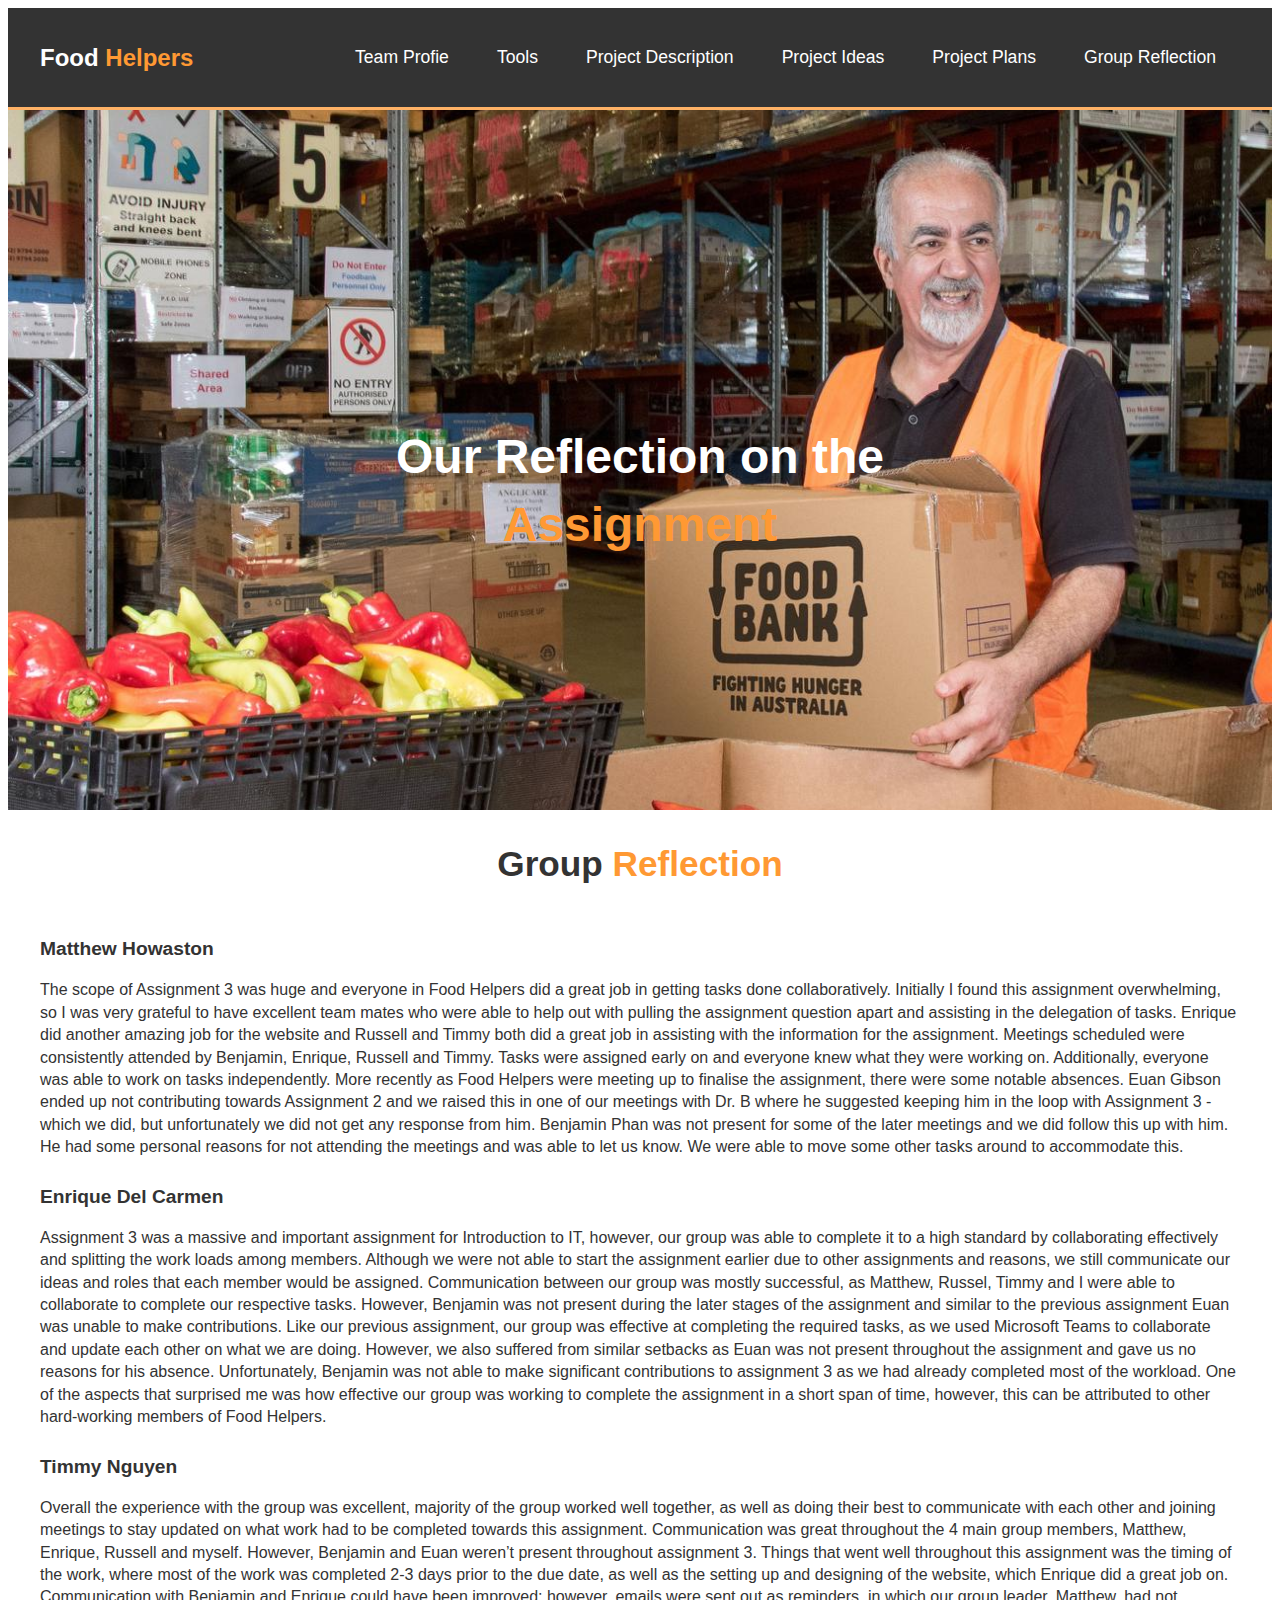
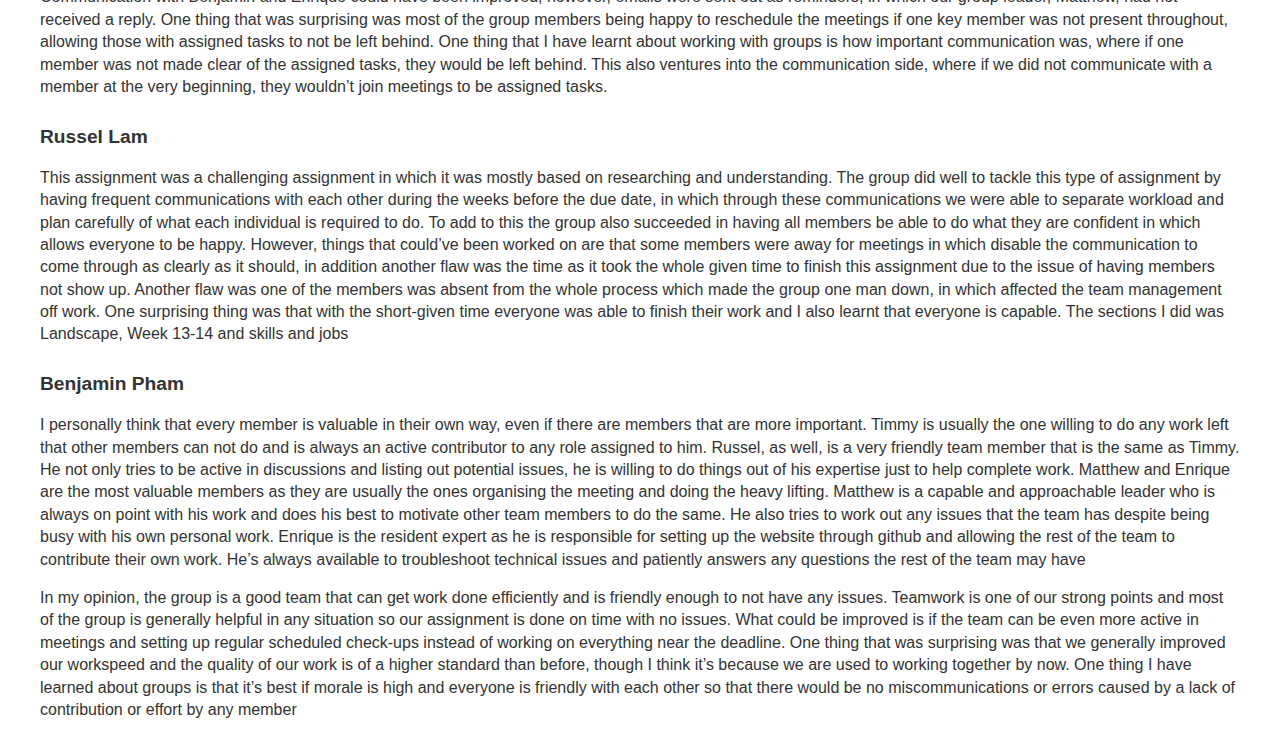
<file: group reflection.html>
<!DOCTYPE html>
<html lang="en" dir="ltr">
<head>
    <meta charset="utf-8">
    <meta name ="viewport" = "device-width, initial-scale = 1.0" >
    <title>Food Helpers</title>
    <link rel="stylesheet" href= "style.css">

</head>

<body id = "home">

      <!--  Navbar Stuff -->
      <nav id = "navbar">
        <h2><a href ="#home">Food <span class="text-primary">Helpers</span></a></h2>
        <ul>
            <li><a href="index.html">Team Profie</a></li>
            <li><a href="tools.html">Tools</a></li>
            <li><a href="project description.html">Project Description</a></li>
            <li><a href="project ideas.html">Project Ideas</a></li>
            <li><a href="project plans.html ">Project Plans</a></li>
            <li><a href="group reflection.html">Group Reflection</a></li>
          </ul>
          </nav>

        <!--  Showcase Display -->
        <header id = "showcase">
          <div class="showcase-container">
          <div class="container">
            <h1>Our Reflection on the  <br><span class = "text-primary">Assignment </span></h1>

          </div>
          </div>
        </header>

        <!-- About our Team -->
        <section id = "Team">
          <div class="container">
            <h2 class = about-heading"">Group <span class = "text-primary">Reflection</span></h2>
            <h4> Matthew Howaston</h4>
            <p>The scope of Assignment 3 was huge and everyone in Food Helpers did a great job in getting tasks done collaboratively. Initially I found this assignment overwhelming, so I was very grateful to have excellent team mates who were able to help out with pulling the assignment question apart and assisting in the delegation of tasks. Enrique did another amazing job for the website and Russell and Timmy both did a great job in assisting with the information for the assignment. Meetings scheduled were consistently attended by Benjamin, Enrique, Russell and Timmy. Tasks were assigned early on and everyone knew what they were working on. Additionally, everyone was able to work on tasks independently. More recently as Food Helpers were meeting up to finalise the assignment, there were some notable absences. Euan Gibson ended up not contributing towards Assignment 2 and we raised this in one of our meetings with Dr. B where he suggested keeping him in the loop with Assignment 3 - which we did, but unfortunately we did not get any response from him. Benjamin Phan was not present for some of the later meetings and we did follow this up with him. He had some personal reasons for not attending the meetings and was able to let us know. We were able to move some other tasks around to accommodate this.</p>

            <h4> Enrique Del Carmen</h4>
            <p>Assignment 3 was a massive and important assignment for Introduction to IT, however, our group was able to complete it to a high standard by collaborating effectively and splitting the work loads among members. Although we were not able to start the assignment earlier due to other assignments and reasons, we still communicate our ideas and roles that each member would be assigned. Communication between our group was mostly successful, as Matthew, Russel, Timmy and I were able to collaborate to complete our respective tasks. However, Benjamin was not present during the later stages of the assignment and similar to the previous assignment Euan was unable to make contributions. Like our previous assignment, our group was effective at completing the required tasks, as we used Microsoft Teams to collaborate and update each other on what we are doing. However, we also suffered from similar setbacks as Euan was not present throughout the assignment and gave us no reasons for his absence. Unfortunately, Benjamin was not able to make significant contributions to assignment 3 as we had already completed most of the workload. One of the aspects that surprised me was how effective our group was working to complete the assignment in a short span of time, however, this can be attributed to other hard-working members of Food Helpers. </p>

            <h4>Timmy Nguyen</h4>
            <p>Overall the experience with the group was excellent, majority of the group worked well together, as well as doing their best to communicate with each other and joining meetings to stay updated on what work had to be completed towards this assignment. Communication was great throughout the 4 main group members, Matthew, Enrique, Russell and myself. However, Benjamin and Euan weren’t present throughout assignment 3. Things that went well throughout this assignment was the timing of the work, where most of the work was completed 2-3 days prior to the due date, as well as the setting up and designing of the website, which Enrique did a great job on. Communication with Benjamin and Enrique could have been improved; however, emails were sent out as reminders, in which our group leader, Matthew, had not received a reply. One thing that was surprising was most of the group members being happy to reschedule the meetings if one key member was not present throughout, allowing those with assigned tasks to not be left behind. One thing that I have learnt about working with groups is how important communication was, where if one member was not made clear of the assigned tasks, they would be left behind. This also ventures into the communication side, where if we did not communicate with a member at the very beginning, they wouldn’t join meetings to be assigned tasks.</p>

            <h4>Russel Lam</h4>
            <p>This assignment was a challenging assignment in which it was mostly based on researching and understanding. The group did well to tackle this type of assignment by having frequent communications with each other during the weeks before the due date, in which through these communications we were able to separate workload and plan carefully of what each individual is required to do. To add to this the group also succeeded in having all members be able to do what they are confident in which allows everyone to be happy. However, things that could’ve been worked on are that some members were away for meetings in which disable the communication to come through as clearly as it should, in addition another flaw was the time as it took the whole given time to finish this assignment due to the issue of having members not show up. Another flaw was one of the members was absent from the whole process which made the group one man down, in which affected the team management off work. One surprising thing was that with the short-given time everyone was able to finish their work and I also learnt that everyone is capable. The sections I did was Landscape, Week 13-14 and skills and jobs </p>

            <h4> Benjamin Pham </h4>
            <p>I personally think that every member is valuable in their own way, even if there are members that are more important. Timmy is usually the one willing to do any work left that other members can not do and is always an active contributor to any role assigned to him. Russel, as well, is a very friendly team member that is the same as Timmy. He not only tries to be active in discussions and listing out potential issues, he is willing to do things out of his expertise just to help complete work. Matthew and Enrique are the most valuable members as they are usually the ones organising the meeting and doing the heavy lifting. Matthew is a capable and approachable leader who is always on point with his work and does his best to motivate other team members to do the same. He also tries to work out any issues that the team has despite being busy with his own personal work. Enrique is the resident expert as he is responsible for setting up the website through github and allowing the rest of the team to contribute their own work. He’s always available to troubleshoot technical issues and patiently answers any questions the rest of the team may have</p>

            <p>In my opinion, the group is a good team that can get work done efficiently and is friendly enough to not have any issues. Teamwork is one of our strong points and most of the group is generally helpful in any situation so our assignment is done on time with no issues. What could be improved is if the team can be even more active in meetings and setting up regular scheduled check-ups instead of working on everything near the deadline. One thing that was surprising was that we generally improved our workspeed and the quality of our work is of a higher standard than before, though I think it’s because we are used to working together by now. One thing I have learned about groups is that it’s best if morale is high and everyone is friendly with each other so that there would be no miscommunications or errors caused by a lack of contribution or effort by any member</p>


          </div>
          </div>
        </section>

</body>
</htlh3
</file>
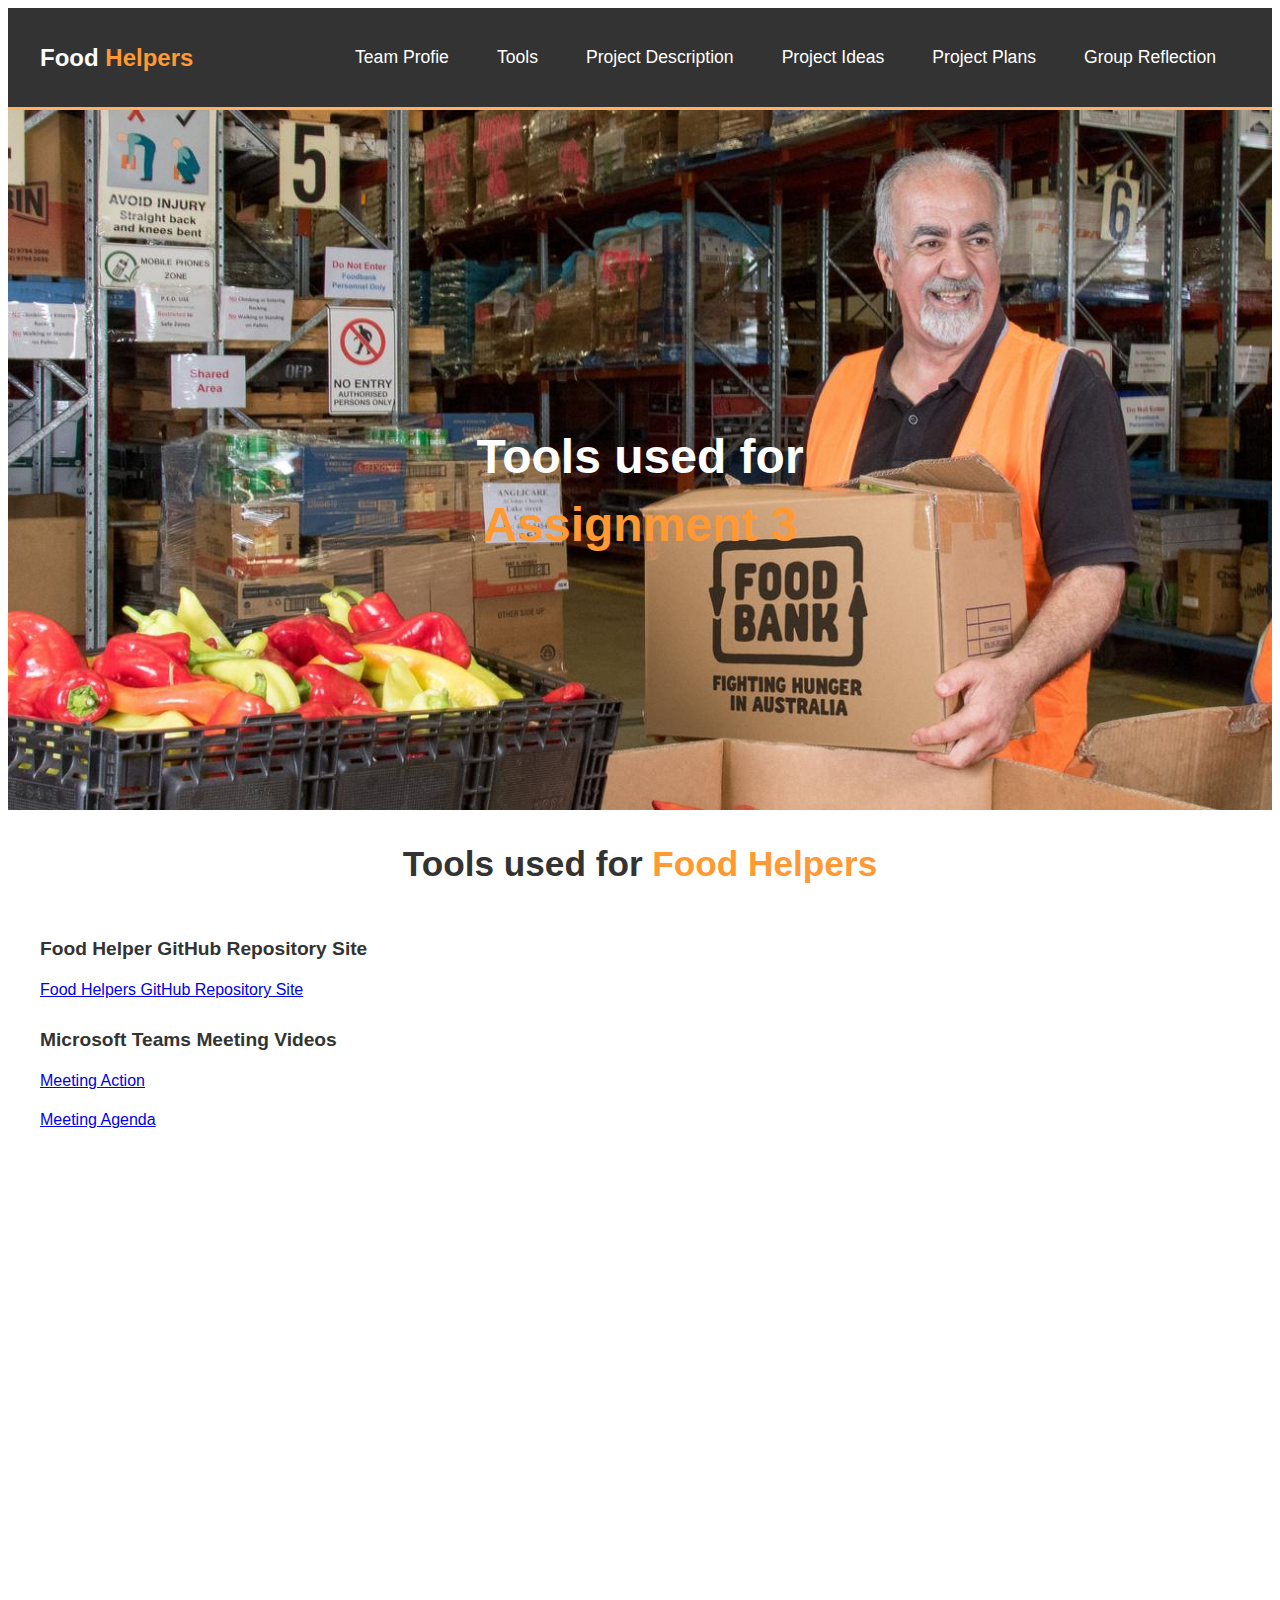
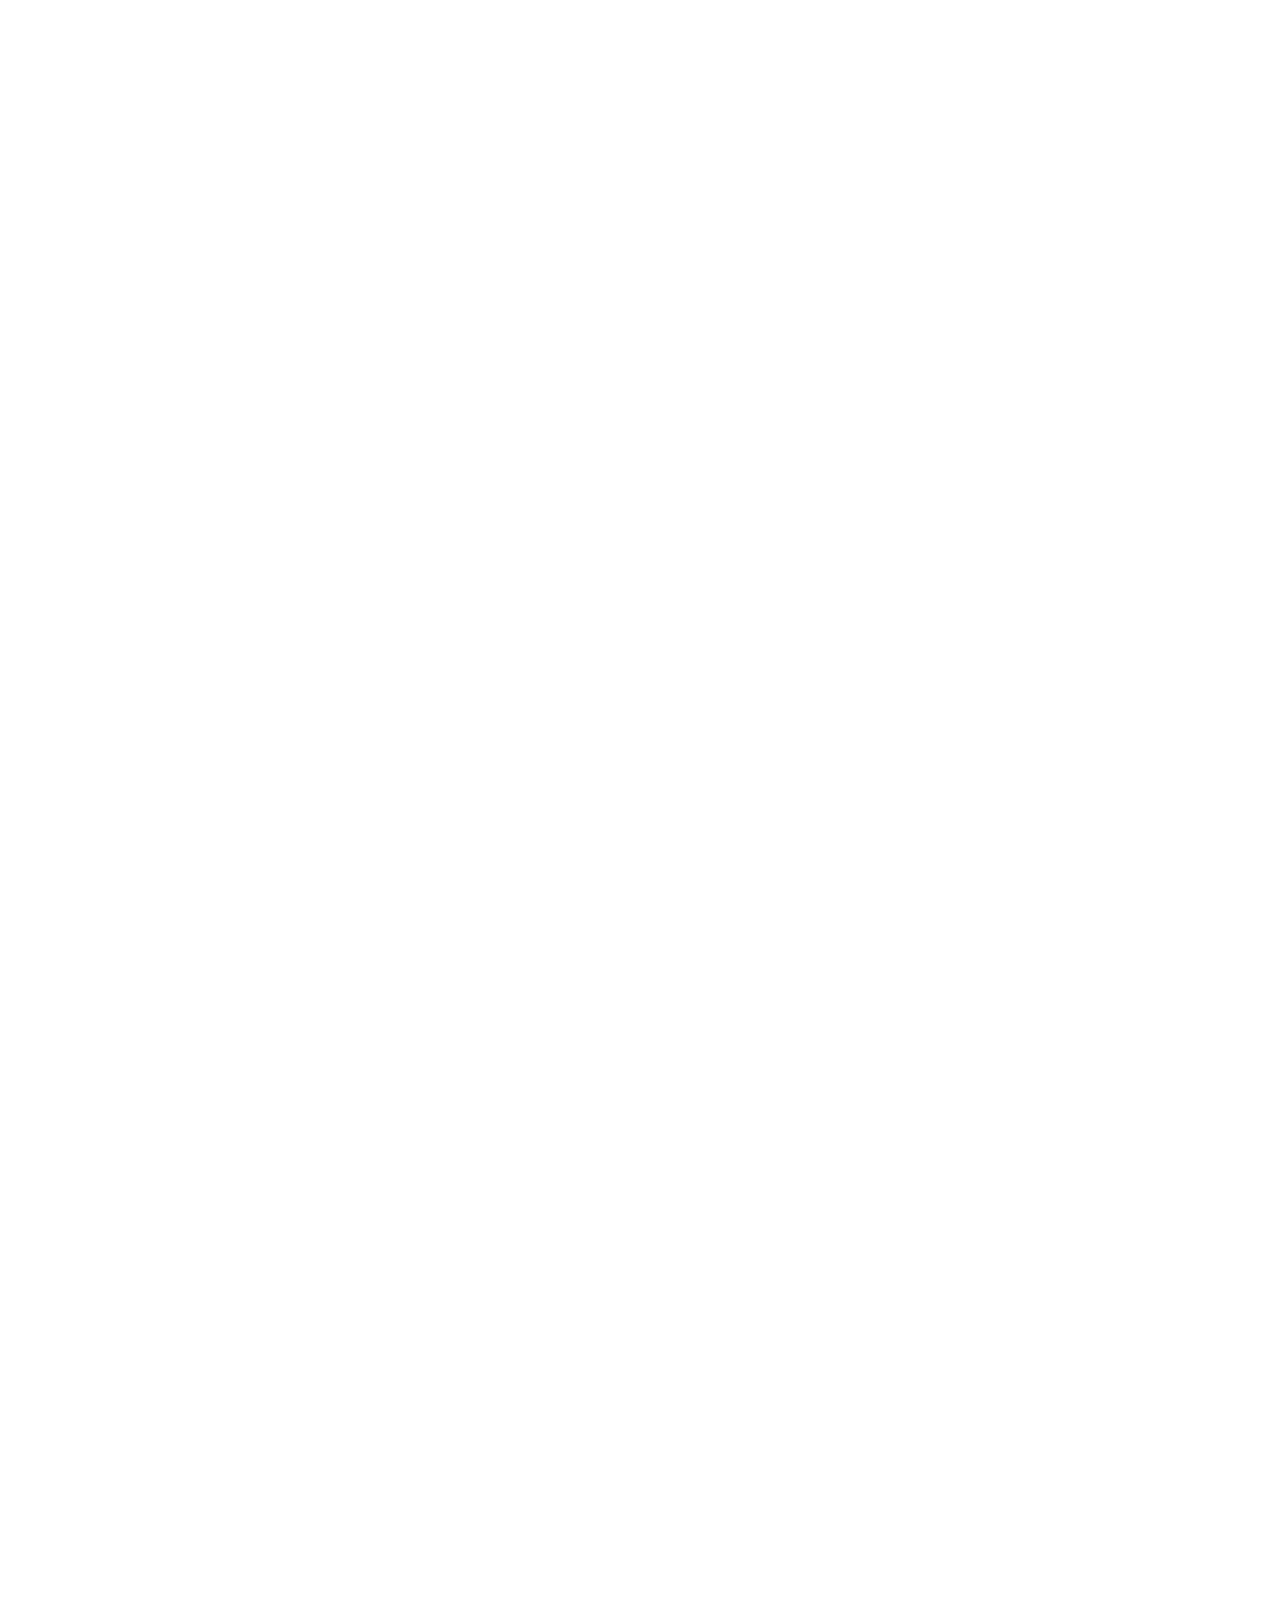
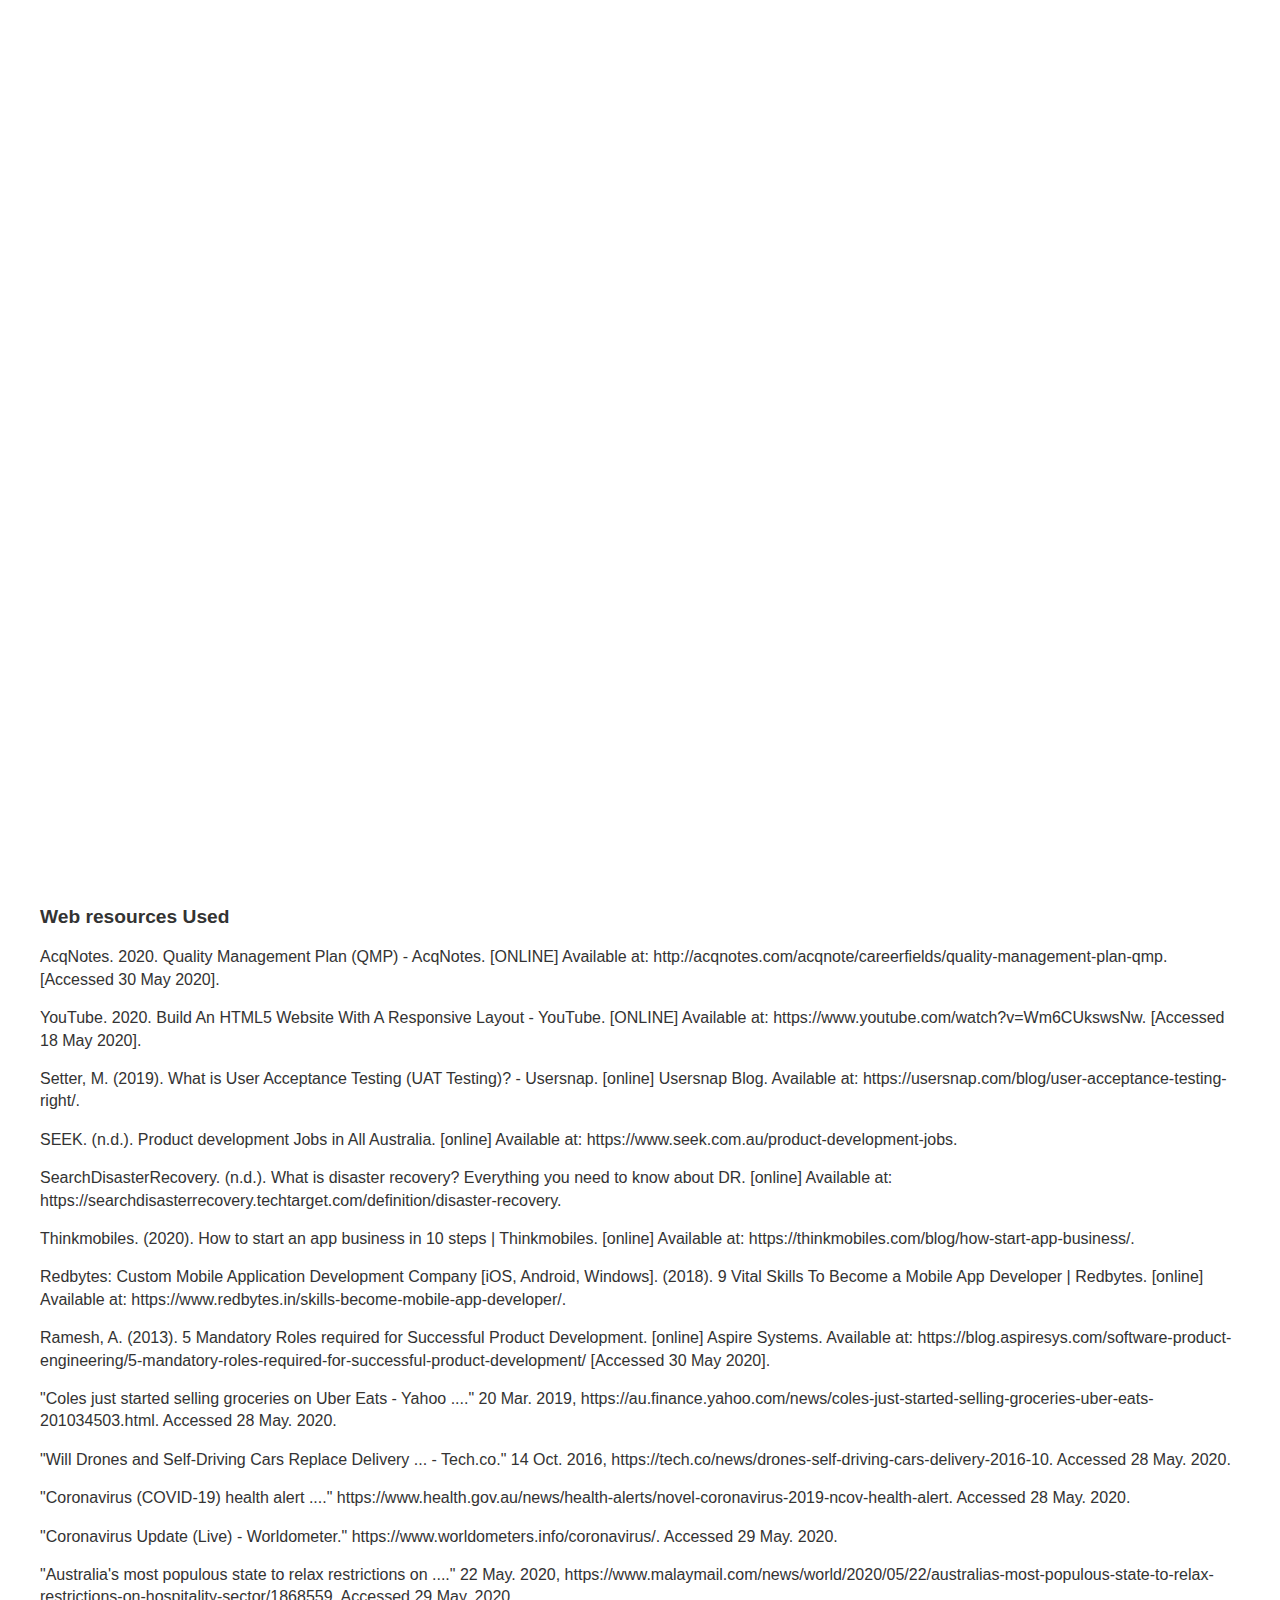
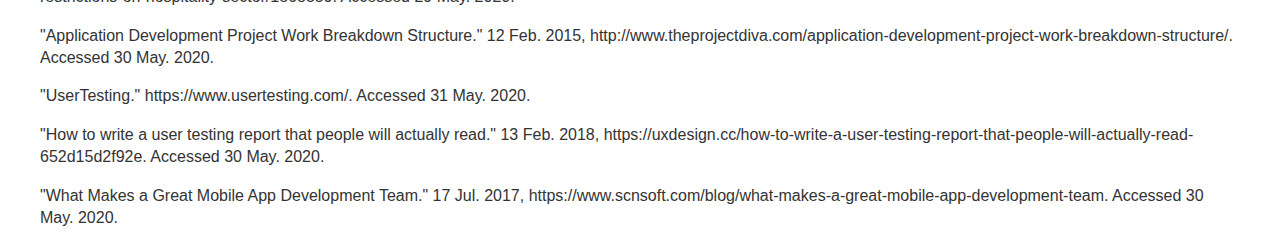
<file: Tools.html>
<!DOCTYPE html>
<html lang="en" dir="ltr">
<head>
    <meta charset="utf-8">
    <meta name ="viewport" = "device-width, initial-scale = 1.0" >
    <title>Food Helpers</title>
    <link rel="stylesheet" href= "style.css">
    <link href="https://assignment3foodhelpers.s3.amazonaws.com/style.css" media="all" rel="stylesheet" type="text/css" />


</head>

<body id = "home">

      <!--  Navbar Stuff -->
      <nav id = "navbar">
        <h2><a href ="#home">Food <span class="text-primary">Helpers</span></a></h2>
        <ul>
            <li><a href="index.html">Team Profie</a></li>
            <li><a href="tools.html">Tools</a></li>
            <li><a href="project description.html">Project Description</a></li>
            <li><a href="project ideas.html">Project Ideas</a></li>
            <li><a href="project plans.html ">Project Plans</a></li>
            <li><a href="group reflection.html">Group Reflection</a></li>
          </ul>
          </nav>

        <!--  Showcase Display -->
        <header id = "showcase">
          <div class="showcase-container">
          <div class="container">
            <h1>Tools used for  <br><span class = "text-primary">Assignment 3 </span></h1>

          </div>
          </div>
        </header>

        <!-- About our Team -->
        <section id = "Team">
          <div class="container">
            <h2 class = about-heading"">Tools used for <span class = "text-primary">Food Helpers</span></h2>
            <div class = "teamprofile-content"></div>

            <h4>Food Helper GitHub Repository Site</h4>
            <a href="https://github.com/enridelcarmen/ITAssignment3">Food Helpers GitHub Repository Site</a>
			  
			<h4>Microsoft Teams Meeting Videos</h4>
			  
			<p><a href="assetts/Actions_from_Assignment_3_Meeting.docx">Meeting Action</a></p>
			  
			<p><a href="assetts/Agenda_from_assignment_3_7th_May.docx">Meeting Agenda</a></p>
			  
			<iframe width="640" height="360" src="https://web.microsoftstream.com/embed/video/6dce6215-d55a-4280-945a-d365a7ff9208?autoplay=false&amp;showinfo=true" allowfullscreen style="border:none;"></iframe>

			<iframe width="640" height="360" src="https://web.microsoftstream.com/embed/video/db3f3d27-530c-4aa2-98f1-5e4484769a3d?autoplay=false&amp;showinfo=true" allowfullscreen style="border:none;"></iframe>

			<iframe width="640" height="360" src="https://web.microsoftstream.com/embed/video/9a546bba-3047-47f9-a7dc-234aa452fe02?autoplay=false&amp;showinfo=true" allowfullscreen style="border:none;"></iframe>

			<iframe width="640" height="360" src="https://web.microsoftstream.com/embed/video/4ec3b856-2d7f-4af3-8e80-c0b98c44bad0?autoplay=false&amp;showinfo=true" allowfullscreen style="border:none;"></iframe>

			<iframe width="640" height="360" src="https://web.microsoftstream.com/embed/video/8af29b40-4620-4b0f-8a99-71a5d37ec334?autoplay=false&amp;showinfo=true" allowfullscreen style="border:none;"></iframe>

			<iframe width="640" height="360" src="https://web.microsoftstream.com/embed/video/722b5a72-d6b4-4cca-b56e-c90e3f6fbfbd?autoplay=false&amp;showinfo=true" allowfullscreen style="border:none;"></iframe>

			<iframe width="640" height="360" src="https://web.microsoftstream.com/embed/video/a6b8536b-2300-406f-8416-46b46c719cb3?autoplay=false&amp;showinfo=true" allowfullscreen style="border:none;"></iframe>

			<iframe width="640" height="360" src="https://web.microsoftstream.com/embed/video/9684d532-0440-4c86-8e15-80fc4bda6524?autoplay=false&amp;showinfo=true" allowfullscreen style="border:none;"></iframe>

            <h4>Web resources Used</h4>
            <p>AcqNotes. 2020. Quality Management Plan (QMP) - AcqNotes. [ONLINE] Available at: http://acqnotes.com/acqnote/careerfields/quality-management-plan-qmp. [Accessed 30 May 2020].</p>
            <p>YouTube. 2020. Build An HTML5 Website With A Responsive Layout - YouTube. [ONLINE] Available at: https://www.youtube.com/watch?v=Wm6CUkswsNw. [Accessed 18 May 2020].</p>
            <p>Setter, M. (2019). What is User Acceptance Testing (UAT Testing)? - Usersnap. [online] Usersnap Blog. Available at: https://usersnap.com/blog/user-acceptance-testing-right/.</p>
            <p>SEEK. (n.d.). Product development Jobs in All Australia. [online] Available at: https://www.seek.com.au/product-development-jobs.</p>
            <p>SearchDisasterRecovery. (n.d.). What is disaster recovery? Everything you need to know about DR. [online] Available at: https://searchdisasterrecovery.techtarget.com/definition/disaster-recovery.</p>
            <p>Thinkmobiles. (2020). How to start an app business in 10 steps | Thinkmobiles. [online] Available at: https://thinkmobiles.com/blog/how-start-app-business/.</p>
            <p>Redbytes: Custom Mobile Application Development Company [iOS, Android, Windows]. (2018). 9 Vital Skills To Become a Mobile App Developer | Redbytes. [online] Available at: https://www.redbytes.in/skills-become-mobile-app-developer/.</p>
            <p>Ramesh, A. (2013). 5 Mandatory Roles required for Successful Product Development. [online] Aspire Systems. Available at: https://blog.aspiresys.com/software-product-engineering/5-mandatory-roles-required-for-successful-product-development/ [Accessed 30 May 2020].</p>
			<p>"Coles just started selling groceries on Uber Eats - Yahoo ...." 20 Mar. 2019, https://au.finance.yahoo.com/news/coles-just-started-selling-groceries-uber-eats-201034503.html. Accessed 28 May. 2020.</p>
			<p>"Will Drones and Self-Driving Cars Replace Delivery ... - Tech.co." 14 Oct. 2016, https://tech.co/news/drones-self-driving-cars-delivery-2016-10. Accessed 28 May. 2020.</p>
			<p>"Coronavirus (COVID-19) health alert ...." https://www.health.gov.au/news/health-alerts/novel-coronavirus-2019-ncov-health-alert. Accessed 28 May. 2020.</p>
			<p>"Coronavirus Update (Live) - Worldometer." https://www.worldometers.info/coronavirus/. Accessed 29 May. 2020.</p>
			<p>"Australia's most populous state to relax restrictions on ...." 22 May. 2020, https://www.malaymail.com/news/world/2020/05/22/australias-most-populous-state-to-relax-restrictions-on-hospitality-sector/1868559. Accessed 29 May. 2020.</p>
			<p>"Application Development Project Work Breakdown Structure." 12 Feb. 2015, http://www.theprojectdiva.com/application-development-project-work-breakdown-structure/. Accessed 30 May. 2020.</p>
			<p>"UserTesting." https://www.usertesting.com/. Accessed 31 May. 2020.</p>
			<p>"How to write a user testing report that people will actually read." 13 Feb. 2018, https://uxdesign.cc/how-to-write-a-user-testing-report-that-people-will-actually-read-652d15d2f92e. Accessed 30 May. 2020.</p>
			<p>"What Makes a Great Mobile App Development Team." 17 Jul. 2017, https://www.scnsoft.com/blog/what-makes-a-great-mobile-app-development-team. Accessed 30 May. 2020.</p>
			
          </div>
          </div>
        </section>

</body>
</htlh3
</file>
<file: style.css>
/* General desgin of the page */
{
  margin: 0;
  padding: 0;
  box-sizing: border-box;
}

body {
  font-family: Arial, sans-serif;
  line-height: 1.4;
  color: #333;
  overflow-x: hidden;
}


/* Utility Class */
.container {
  max-width: 1200px;
  margin: auto;
}

.text-primary {
    color: #FF9933;


}

/* Navbar */
#navbar {
  display: flex;
  justify-content: space-between;
  background: #333;
  color: #fff;
  /* Space between the for the bottom and the spacing of sides */
  padding: 0.8rem 2rem;
  position: sticky;
  top: 0;
  z-index: 1;
  /* Size of the coloured bottom part */
  border-bottom: 3px solid #FFB266;

}

#navbar ul {
      display: flex;
      align-items: center;
      list-style: none;
}

#navbar h2 a {
    color: #fff;
    text-decoration: none;

}

#navbar li a {
    text-decoration: none;
    color: #fff;
    padding: 1rem;
    font-size: 1.1rem;
    margin: 0 0.5rem;
    border-radius: 5px;
    transition: background-color 0.3s;

}

#navbar li a:hover {
    background-color: #FFB266;

}

/* Display (Image on the page) */
#showcase {
  background: url(img/HPWP.jpg) no-repeat center center/cover;
  width: auto;
  height: 700px;
}


.showcase-container {
    display: flex;
    flex-direction: column;
    text-align: center;
    align-items: center;
    justify-content: center;
    position: absolute;
    top: 81px;
    left: 0;
    bottom: 0;
    right: 0;
    background: rgba(0,0,0,0); /* Fix the transparency later add another ,0 */
    color:#fff;

}

.showcase-container h1 {
    font-size: 3rem;
    margin-bottom: 2rem;
}

.showcase-container .btn {
    font-size: 1.5rem;
    padding: 1rem 10rem;
    transition: color 0.3s, background 0.3s;

}

.showcase-container .btn:hover {
    background: #FF9933;
    color: #fff;

}

.btn {
 color: #FF9933;
 text-decoration: none;
 display: inline-block;
 padding: 1rem 2rem;
 border: 1px  solid #FF9933;
 border-radius: 10px;
 font-weight: bold;

}

/* About Section Styling*/
  #Team {
    padding: 0rem 0; /* Padding too much space fix later*/

}
  #Team h2 {
    text-align: center;
    font-size: 2.2rem;
    margin-bottom: 3rem;
  }

  #Team h3 {
    font-size: 1.8rem;
    margin-bottom: 1rem;
  }

    #Team h4 {
      font-size: 1.2rem;
      margin-bottom: 1rem;
    }

  #Team p .lead {
    margin-bottom: 1rem;
  }

  #Team .about-heading {
    display: flex;
  }

  .EnriqueProfilePic {
    width: 400px;
    border:2px solid black;
    margin: 1px auto;
    display: block;


  }

  .EnriquePersonality {
    width: 400px;
    border:2px solid black;
    margin: 15px auto;
    display: block;

  }

  .EnriquePersonality2 {
    width: 550px;
    border:2px solid black;
    margin: 20px auto;
    display: block;

}

.EnriquePersonality3 {
  width: 550px;
  border:2px solid black;
  margin: 20px auto;
  display: block;

}

.MatthewProfilePic{
  width: 300px;
  border:2px solid black;
  margin: 15px auto;
  display: block;

}

.MatthewPersonlity{
  width: 500px;
  border:2px solid black;
  margin: 15px auto;
  display: block;

}

.MatthewLearner{
  width: 500px;
  border:2px solid black;
  margin: 15px auto;
  display: block;

}

.Timpic{
  width: 300px;
  border:2px solid black;
  margin: 15px auto;
  display: block;

}

.Russel1{
  width: 300px;
  border:2px solid black;
  margin: 15px auto;
  display: block;

}

.Russel2 {
  width: 400px;
  border:2px solid black;
  margin: 15px auto;
  display: block;

}
</file>
